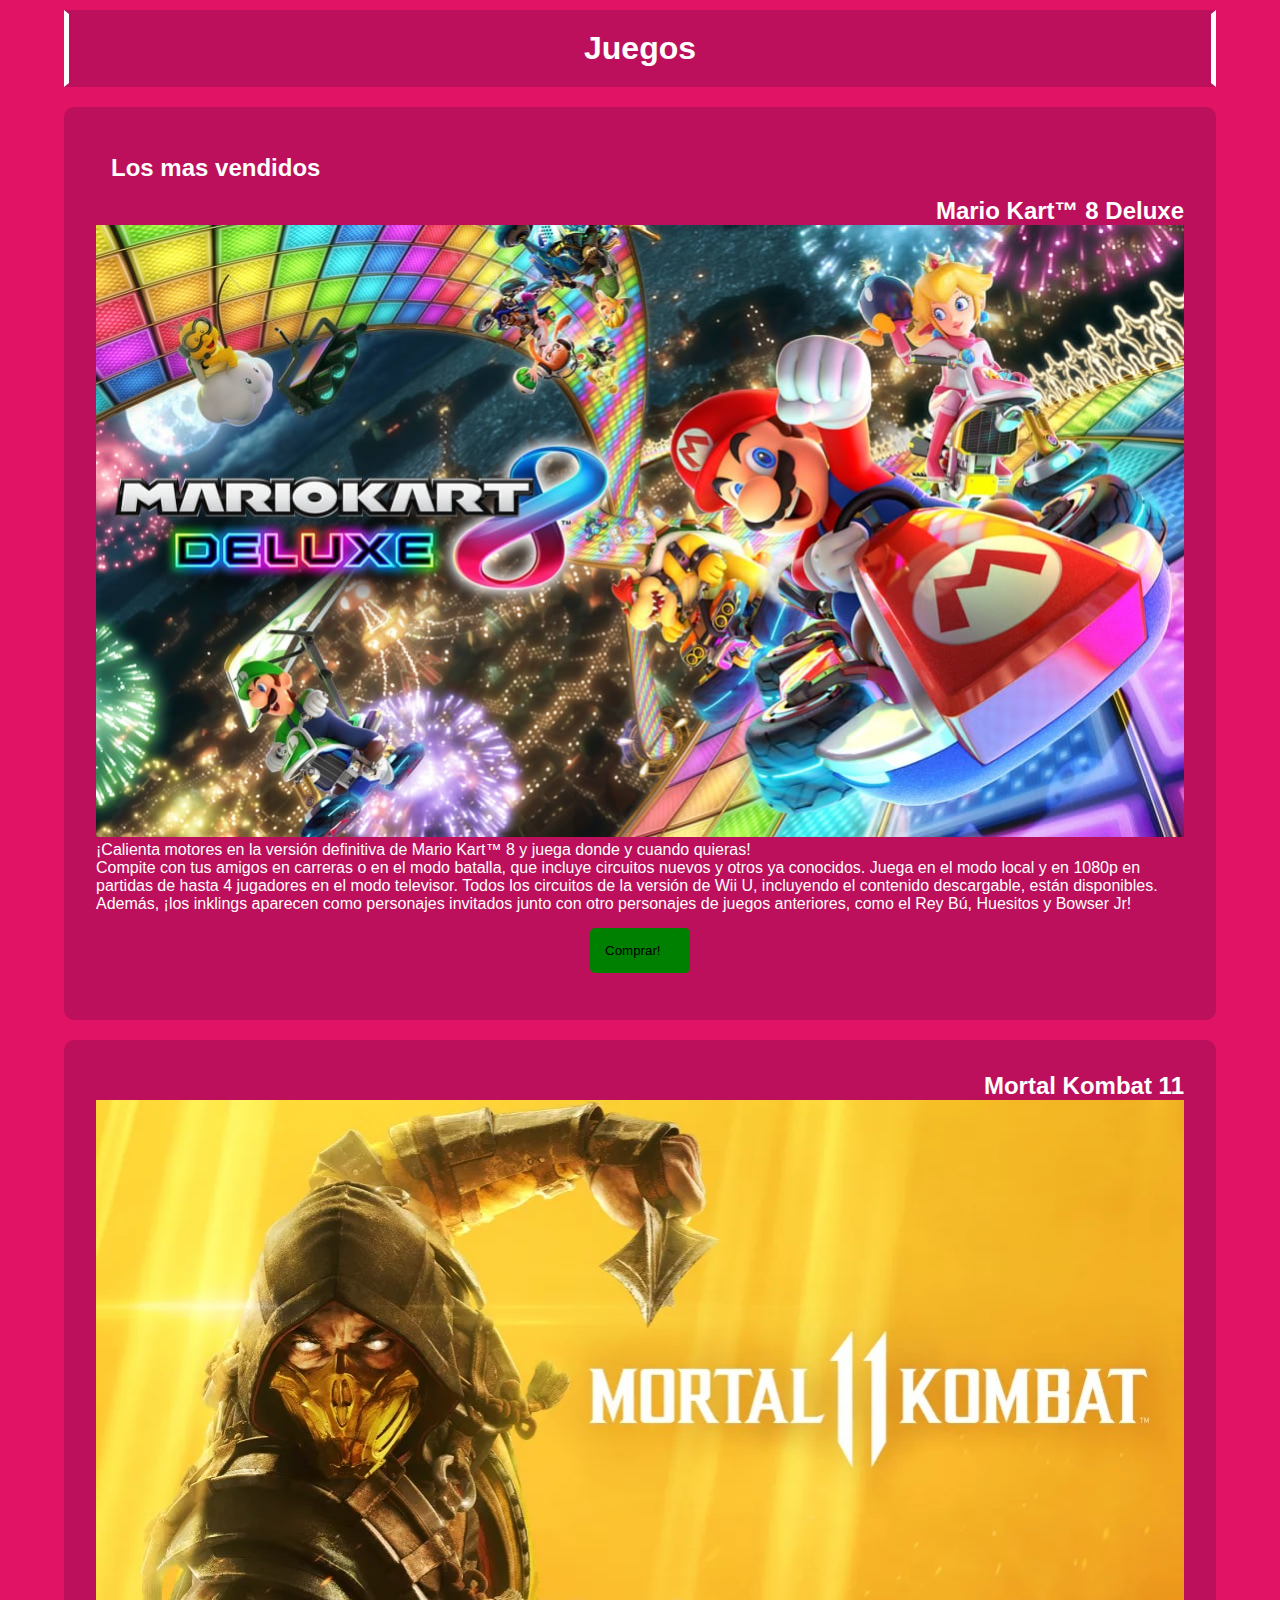
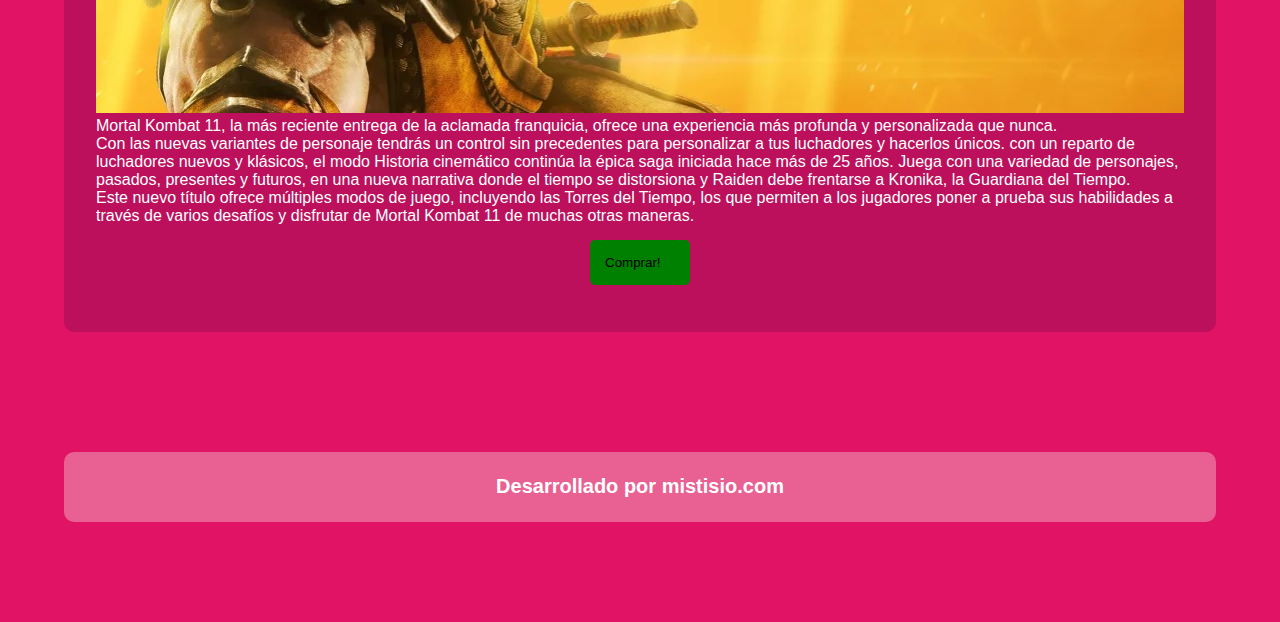
<file: index.html>
<!DOCTYPE html>
<html lang="es">
<head>
    <meta charset="UTF-8">
    <meta http-equiv="X-UA-Compatible" content="IE=edge">
    <meta name="viewport" content="width=device-width, initial-scale=1.0">
    <link rel="stylesheet" href="css/estilos-1.css">
    <title>Juegos</title>
</head>
<body>
    <div class="primero">
        <div class="text-container">
            <h1>Juegos</h1>
        </div>

        <div class="container">
            <h2 class="container-title">Los mas vendidos</h2>
            <h2 class="subtitulo">Mario Kart™ 8 Deluxe</h2>
                <img src="img/mario-kart-8-deluxe.jpg" alt="mario-kart-8-deluxe">
                <p>
                    ¡Calienta motores en la versión definitiva de Mario Kart™ 8 y juega donde y cuando quieras!
                </p>
                <p>
                    Compite con tus amigos en carreras o en el modo batalla, que incluye circuitos nuevos y otros ya conocidos.
                    Juega en el modo local y en 1080p en partidas de hasta 4 jugadores en el modo televisor.
                    Todos los circuitos de la versión de Wii U, incluyendo el contenido descargable, están disponibles.
                </p>
                <p>
                    Además, ¡los inklings aparecen como personajes invitados junto con otro personajes de juegos anteriores,
                    como el Rey Bú, Huesitos y Bowser Jr!
                </p>
                <a href="pages/comprar-mario.html"><button class="boton">Comprar!</button></a>
            </div>
        <div class="container">
            <h2 class="subtitulo">Mortal Kombat 11</h2>
                <img src="../img/mortal-kombat-11.jpg" alt="Scorpion personaje de mortal-kombat-11">
                <p>
                    Mortal Kombat 11, la más reciente entrega de la aclamada franquicia,
                    ofrece una experiencia más profunda y personalizada que nunca.
                </p>
                <p>
                    Con las nuevas variantes de personaje tendrás un control sin precedentes
                    para personalizar a tus luchadores y hacerlos únicos.
                    con un reparto de luchadores nuevos y klásicos, el modo Historia cinemático
                    continúa la épica saga iniciada hace más de 25 años.
                    Juega con una variedad de personajes, pasados, presentes y futuros,
                    en una nueva narrativa donde el tiempo se distorsiona y Raiden debe
                    frentarse a Kronika, la Guardiana del Tiempo.
                </p>
                <p>
                    Este nuevo título ofrece múltiples modos de juego, incluyendo las Torres del Tiempo,
                    los que permiten a los jugadores poner a prueba sus habilidades a través de varios
                    desafíos y disfrutar de Mortal Kombat 11 de muchas otras maneras.
                </p>
                <a href="pages/comprar-mk.html"><button class="boton">Comprar!</button></a>
        </div>
    </div>
        <div class="container-footer">
            <p>Desarrollado por mistisio.com</p>
        </div>
        <script src="js/main.js"></script>
</body>
</html>
</file>
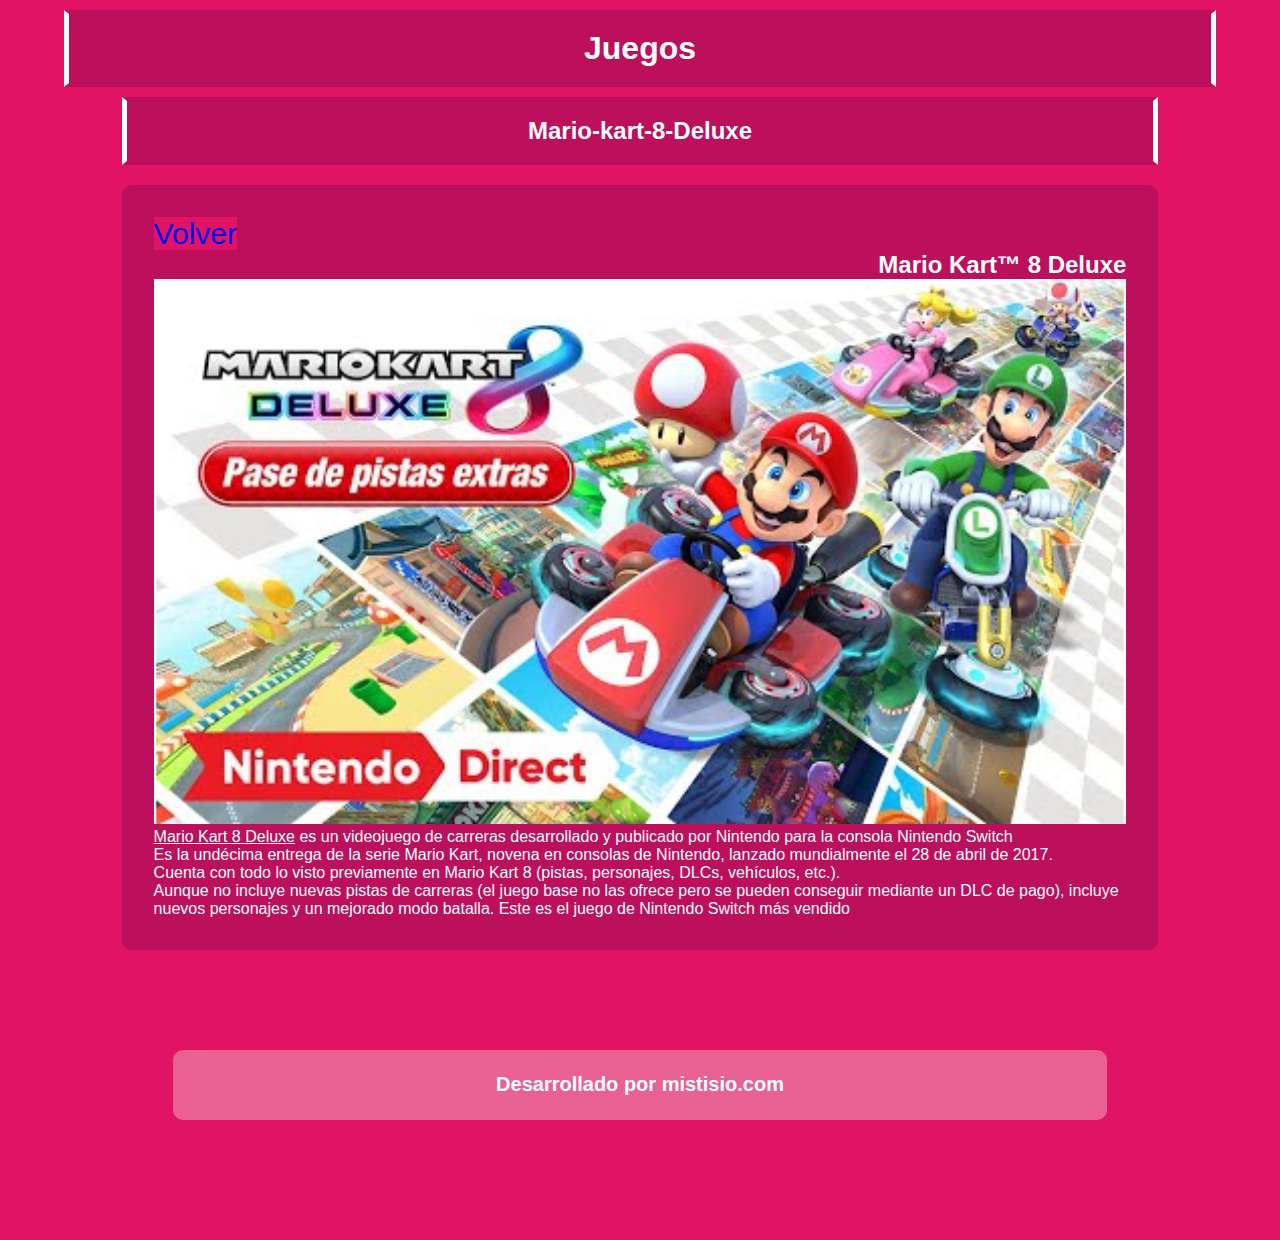
<file: pages/comprar-mario.html>
<!DOCTYPE html>
<html lang="en">
<head>
    <meta charset="UTF-8">
    <meta http-equiv="X-UA-Compatible" content="IE=edge">
    <meta name="viewport" content="width=device-width, initial-scale=1.0">
    <link rel="stylesheet" href="../css/estilos-1.css">
    <title>Juegos</title>
</head>
<body>
    <div class="primero">
        <div class="text-container">
            <h1>Juegos</h1>
        </div>
        <div class="primero">
            <div class="text-container">
                <h2>Mario-kart-8-Deluxe</h2>
            </div>
            <div class="container">
                <a class="link-volver" href="../index.html">Volver</a>
                <h2 class="subtitulo">Mario Kart™ 8 Deluxe</h2>
                    <img src="../img/comprar-mario.png" alt="mario-kart-8-deluxe">
                    <p>
                        <ins>Mario Kart 8 Deluxe</ins> es un videojuego de carreras desarrollado y publicado por Nintendo para la consola Nintendo Switch
                    </p>
                    <p>
                        Es la undécima entrega de la serie Mario Kart, novena en consolas de Nintendo, lanzado mundialmente el 28 de abril de 2017.
                    </p>
                    <p>
                        Cuenta con todo lo visto previamente en Mario Kart 8 (pistas, personajes, DLCs, vehículos, etc.).
                    </p>
                    <p>
                        Aunque no incluye nuevas pistas de carreras (el juego base no las ofrece pero se pueden conseguir mediante un DLC de pago), incluye nuevos personajes y un mejorado modo batalla. Este es el juego de Nintendo Switch más vendido
                    </p>
            </div>
        <div class="container-footer">
            <p>Desarrollado por mistisio.com</p>
        </div>
</body>
</html>
</file>
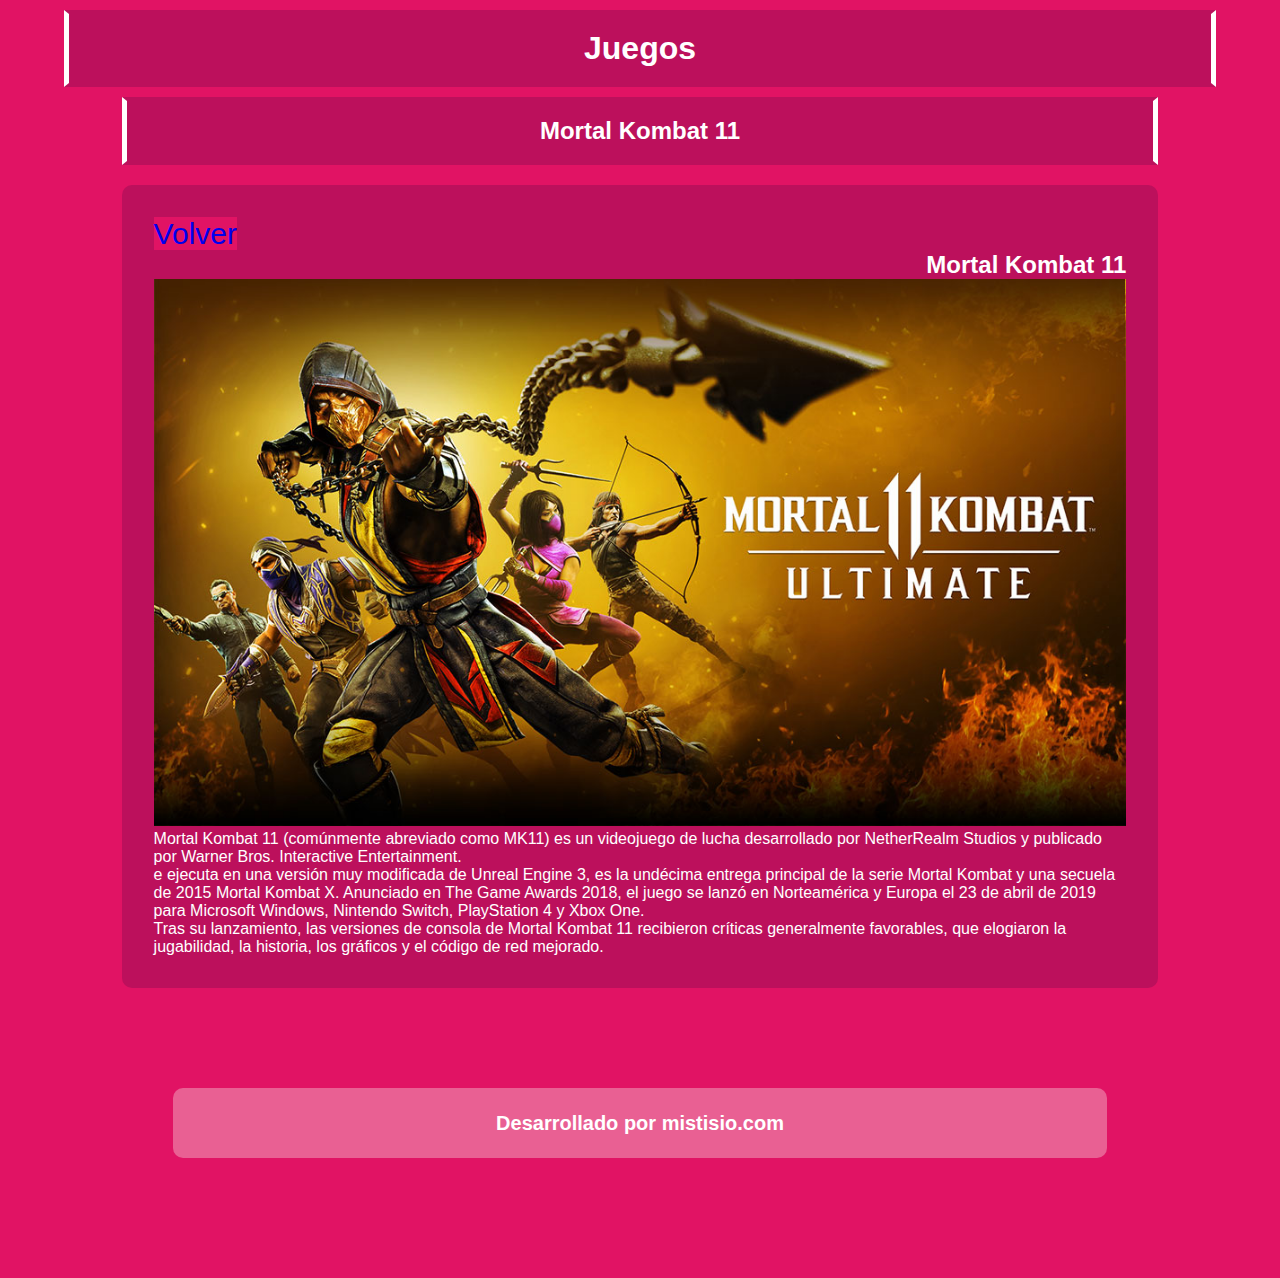
<file: pages/comprar-mk.html>
<!DOCTYPE html>
<html lang="en">
<head>
    <meta charset="UTF-8">
    <meta http-equiv="X-UA-Compatible" content="IE=edge">
    <meta name="viewport" content="width=device-width, initial-scale=1.0">
    <link rel="stylesheet" href="../css/estilos-1.css">
    <title>Juegos</title>
</head>
<body>
    <div class="primero">
        <div class="text-container">
            <h1>Juegos</h1>
        </div>
        <div class="primero">
            <div class="text-container">
                <h2>Mortal Kombat 11</h2>
            </div>
            <div class="container">
                <a class="link-volver" href="../index.html">Volver</a>
                <h2 class="subtitulo">Mortal Kombat 11</h2>
                    <img src="../img/comprar-mk.png" alt="Personajes de Mortal Kombat">
                    <p>
                        Mortal Kombat 11 (comúnmente abreviado como MK11) es un videojuego de lucha desarrollado por NetherRealm Studios y publicado por Warner Bros. Interactive Entertainment.
                    </p>
                    <p>
                        e ejecuta en una versión muy modificada de Unreal Engine 3, es la undécima entrega principal de la serie Mortal Kombat y una secuela de 2015 Mortal Kombat X. Anunciado en The Game Awards 2018, el juego se lanzó en Norteamérica y Europa el 23 de abril de 2019 para Microsoft Windows, Nintendo Switch, PlayStation 4 y Xbox One.
                    </p>
                    <p>
                        Tras su lanzamiento, las versiones de consola de Mortal Kombat 11 recibieron críticas generalmente favorables, que elogiaron la jugabilidad, la historia, los gráficos y el código de red mejorado.
                    </p>
            </div>
        <div class="container-footer">
            <p>Desarrollado por mistisio.com</p>
        </div>
        <script src="js/main.js"></script>
</body>
</html>
</file>
<file: css/estilos-1.css>
* {
    padding: 0;
    margin: 0;
    box-sizing: border-box;
    font-family: sans-serif;
}

html {
    background: #e11364;
}

.primero {
    justify-content: center;
    width: 90%;
    overflow: hidden;
    margin: 10px auto;
}

.text-container {
    padding: 1rem;
    color: #fff;
    border: 4px solid #bc105c;
    border-left: 5px solid white;
    border-right: 5px solid white;
    display: flex;
    background-color: #bc105c;
    justify-content: center;
}

.primero .container {
    margin: 20px auto;
    width: 100%;
    padding: 2rem;
    overflow: hidden;
    background: #bc105c;
    color: white;
    border-radius: 10px;
}

.primero .container .container-title {
    color: white;
    margin: 15px;
}

.primero .container img {
    width: 100%;
    object-fit: cover;
}

.primero .container .boton {
    margin: 15px auto;
    padding: 15px;
    width: 100px;
    border: none;
    border-radius: 5px;
    background: green;
}

.boton {
    display: flex;
}

a.link-volver:link {
    font-size: 30px;
    background-color: #e11364;
}
.primero .container .a:hover {
    background-color: #2c8f20;
}

a.link-volver:active {
    color: #e96093;
}

a {
    text-decoration: none;
}

.container .subtitulo {
    display: flex;
    justify-content: end;
}

.container-footer {
    width: 90%;
    margin: 100px auto;
    padding: 10px;
    height: 70px;
    color: white;
    display: flex;
    font-size: 20px;
    align-items: center;
    font-weight: bolder;
    justify-content: center;
    background: #e96093;
    border-radius: 10px;
}
</file>
